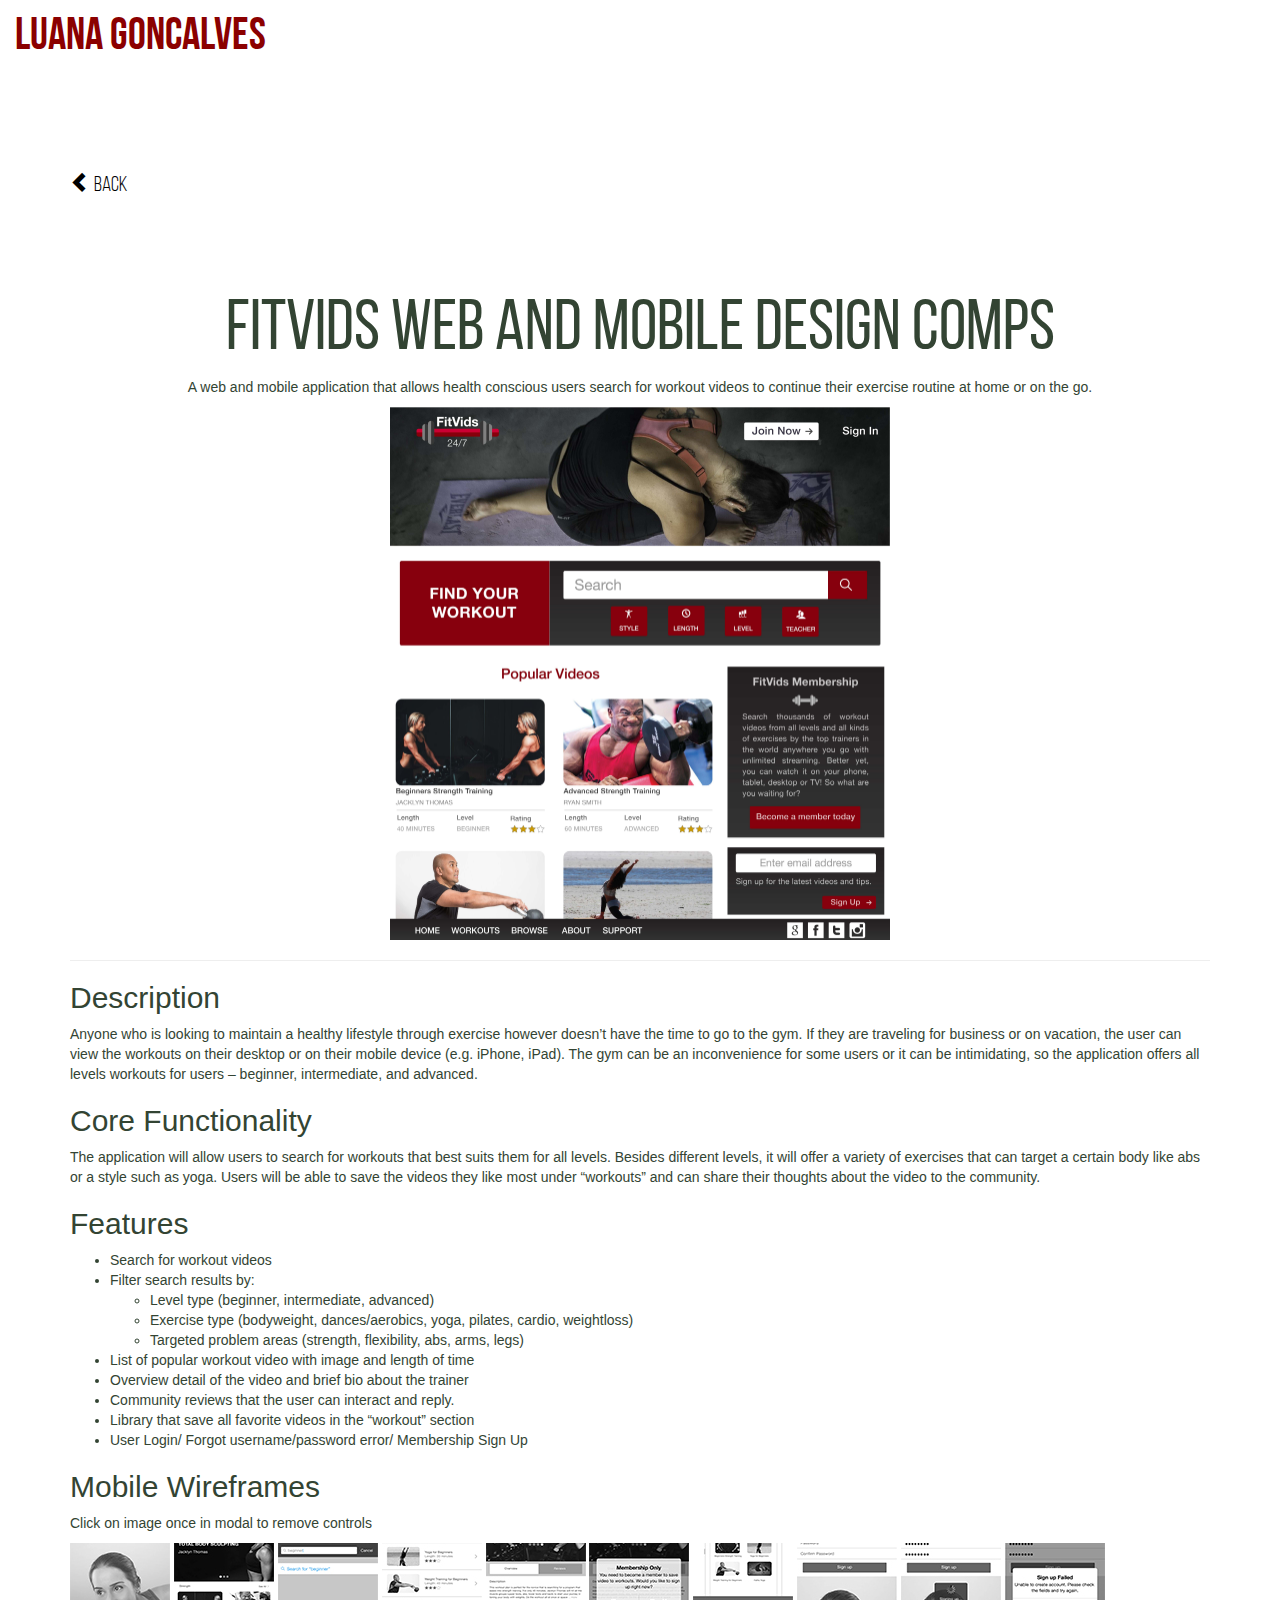
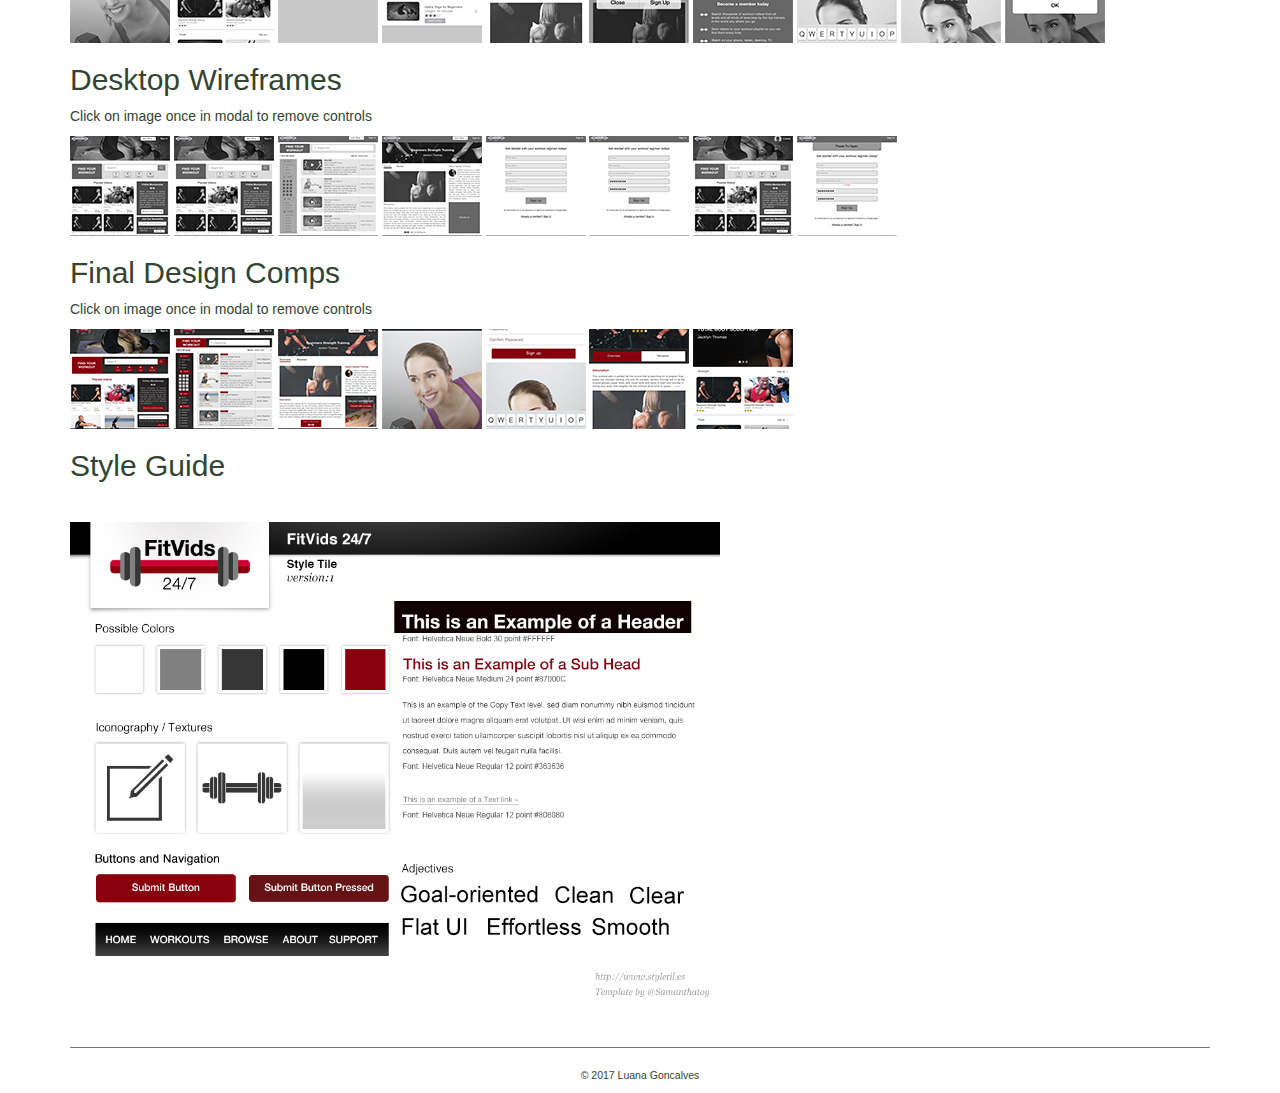
<file: fitvids.html>
<!DOCTYPE html>
<html lang="en">

    <head>
        <meta charset="utf-8">
        <meta name="viewport" content="width=device-width, initial-scale=1">
        <title>Luana Goncalves's Portfolio</title>
        <!-- Icons -->
        <link rel="apple-touch-icon" sizes="57x57" href="images/icons/apple-icon-57x57.png">
		<link rel="apple-touch-icon" sizes="60x60" href="images/icons/apple-icon-60x60.png">
		<link rel="apple-touch-icon" sizes="72x72" href="images/icons/apple-icon-72x72.png">
		<link rel="apple-touch-icon" sizes="76x76" href="images/icons/apple-icon-76x76.png">
		<link rel="apple-touch-icon" sizes="114x114" href="images/icons/apple-icon-114x114.png">
		<link rel="apple-touch-icon" sizes="120x120" href="images/icons/apple-icon-120x120.png">
		<link rel="apple-touch-icon" sizes="144x144" href="images/icons/apple-icon-144x144.png">
		<link rel="apple-touch-icon" sizes="152x152" href="images/icons/apple-icon-152x152.png">
		<link rel="apple-touch-icon" sizes="180x180" href="images/icons/apple-icon-180x180.png">
		<link rel="icon" type="image/png" sizes="192x192"  href="images/icons/android-icon-192x192.png">
		<link rel="icon" type="image/png" sizes="32x32" href="images/icons/favicon-32x32.png">
		<link rel="icon" type="image/png" sizes="96x96" href="images/icons/favicon-96x96.png">
		<link rel="icon" type="image/png" sizes="16x16" href="images/icons/favicon-16x16.png">
		<link rel="manifest" href="images/icons/manifest.json">
		<meta name="msapplication-TileColor" content="#ffffff">
		<meta name="msapplication-TileImage" content="images/icons/ms-icon-144x144.png">
		<meta name="theme-color" content="#ffffff">
        <!-- Bootstrap Core CSS -->
        <link rel="stylesheet" href="css/bootstrap.min.css" type="text/css">
        <!--Photo Gallery-->
        <link rel="stylesheet" href="css/blueimp-gallery.min.css">
        <!-- Custom CSS -->
        <link rel="stylesheet" href="css/main.css" type="text/css">
    </head>

    <body>

        <!-- Navbar -->
        <nav class="navbar navbar-default navbar-fixed-top">
            <div class="container-fluid">

                <!-- Navbar-header-->
                <div class="navbar-header">
                    <!-- Brand/Logo -->
                    <a class="navbar-brand" href="index.html">
                        <h1>Luana Goncalves</h1>
                    </a>
                </div>
                <!-- End Navbar-Header-->
            </div>
            <!-- End Container-Fluid -->
        </nav>
        <!--End Navbar -->
        <div class="container">
            <div class="row">
                <div class="col-lg-12 col-md-12 col-sm-12">
                    <!--Header -->
                    <div class="header">
                        <h4><a href="index.html"><span class="glyphicon glyphicon-chevron-left" aria-hidden="true"></span> Back</a></h4>
                        <h1>FitVids Web and Mobile Design Comps</h1>
                        <p>A web and mobile application that allows health conscious users search for workout videos to continue their exercise routine at home or on the go.</p>
                        <img src="images/fitvids-main.jpg" alt="desktop version of final design comp" title="FitVids Home Page Desktop Version">
                    </div><!--End Header -->
                    <hr>
                    <div class="main">
                        <h2>Description</h2>
                        <p>Anyone who is looking to maintain a healthy lifestyle through exercise however doesn’t have the time to go to the gym. If they are traveling for business or on vacation, the user can view the workouts on their desktop or on their mobile device (e.g. iPhone, iPad). The gym can be an inconvenience for some users or it can be intimidating, so the application offers all levels workouts for users – beginner, intermediate, and advanced.</p>
                        <h2>Core Functionality</h2>
                        <p>The application will allow users to search for workouts that best suits them for all levels. Besides different levels, it will offer a variety of exercises that can target a certain body like abs or a style such as yoga. Users will be able to save the videos they like most under “workouts” and can share their thoughts about the video to the community.</p>
                        <h2>Features</h2>
                        <ul>
                            <li>Search for workout videos</li>
                            <li>Filter search results by:
                                <ul>
                                    <li>Level type (beginner, intermediate, advanced)</li>
                                    <li>Exercise type (bodyweight, dances/aerobics, yoga, pilates, cardio, weightloss)</li>
                                    <li>Targeted problem areas (strength, flexibility, abs, arms, legs)</li>
                                </ul>
                            </li>
                            <li>List of popular workout video with image and length of time</li>
                            <li>Overview detail of the video and brief bio about the trainer</li>
                            <li>Community reviews that the user can interact and reply.</li>
                            <li>Library that save all favorite videos in the “workout” section</li>
                            <li>User Login/ Forgot username/password error/ Membership Sign Up</li>
                        </ul>
                        <div id="links">
                            <!--Gallery 1 -->
                            <h2>Mobile Wireframes</h2>
                            <p> Click on image once in modal to remove controls</p>
                            <a href="images/fitvids-mobile-wire-01.jpg" title="FitVids Mobile Splash Screen">
                                <img src="images/thumbnails/fitvids-mobile-wire-01.jpg" alt="FitVids Mobile Splash Screen">
                            </a>
                            <a href="images/fitvids-mobile-wire-02.jpg" title="FitVids Mobile Home Page">
                                <img src="images/thumbnails/fitvids-mobile-wire-02.jpg" alt="FitVids Mobile Home Page">
                            </a>
                            <a href="images/fitvids-mobile-wire-03.jpg" title="FitVids Mobile Search Feature">
                                <img src="images/thumbnails/fitvids-mobile-wire-03.jpg" alt="FitVids Mobile Search Feature">
                            </a>
                            <a href="images/fitvids-mobile-wire-04.jpg" title="FitVids Mobile Search Feature">
                                <img src="images/thumbnails/fitvids-mobile-wire-04.jpg" alt="FitVids Mobile Search Feature">
                            </a>
                            <a href="images/fitvids-mobile-wire-05.jpg" title="FitVids Mobile Class Overview">
                                <img src="images/thumbnails/fitvids-mobile-wire-05.jpg" alt="FitVids Mobile Class Overview">
                            </a>
                            <a href="images/fitvids-mobile-wire-06.jpg" title="FitVids Mobile Member Only Pop Up">
                                <img src="images/thumbnails/fitvids-mobile-wire-06.jpg" alt="FitVids Mobile  Member Only Pop Up">
                            </a>
                            <a href="images/fitvids-mobile-wire-07.jpg" title="FitVids Mobile Become a Member">
                                <img src="images/thumbnails/fitvids-mobile-wire-07.jpg" alt="FitVids Mobile Become a Member">
                            </a>
                            <a href="images/fitvids-mobile-wire-08.jpg" title="FitVids Mobile Member Sign Up">
                                <img src="images/thumbnails/fitvids-mobile-wire-08.jpg" alt="FitVids Mobile Member Sign Up">
                            </a>
                            <a href="images/fitvids-mobile-wire-09.jpg" title="FitVids Mobile Loading Page">
                                <img src="images/thumbnails/fitvids-mobile-wire-09.jpg" alt="FitVids Mobile Loading Page">
                            </a>
                            <a href="images/fitvids-mobile-wire-10.jpg" title="FitVids Mobile Validation Pop Up">
                                <img src="images/thumbnails/fitvids-mobile-wire-10.jpg" alt="FitVids Mobile Validation Pop Up">
                            </a>
                            <!--Gallery 2 -->
                            <h2>Desktop Wireframes</h2>
                            <p> Click on image once in modal to remove controls</p>
                            <a href="images/fitvids-desktop-wire-01.jpg" title="FitVids Desktop Home Screen">
                                <img src="images/thumbnails/fitvids-desktop-wire-01.jpg" alt="FitVids Desktop Home Screen">
                            </a>
                            <a href="images/fitvids-desktop-wire-02.jpg" title="Desktop Search Feature">
                                <img src="images/thumbnails/fitvids-desktop-wire-02.jpg" alt="Desktop Search Feature">
                            </a>
                            <a href="images/fitvids-desktop-wire-03.jpg" title="Desktop Search Feature">
                                <img src="images/thumbnails/fitvids-desktop-wire-03.jpg" alt="Desktop Search Feature">
                            </a>
                            <a href="images/fitvids-desktop-wire-04.jpg" title="Desktop Class Overview">
                                <img src="images/thumbnails/fitvids-desktop-wire-04.jpg" alt="Desktop Class Overview">
                            </a>
                            <a href="images/fitvids-desktop-wire-05.jpg" title="Sign Up Landing Page">
                                <img src="images/thumbnails/fitvids-desktop-wire-05.jpg" alt="Sign Up Landing Page">
                            </a>
                            <a href="images/fitvids-desktop-wire-10.jpg" title="Sign Up Landing Page">
                                <img src="images/thumbnails/fitvids-desktop-wire-10.jpg" alt="Sign Up Landing Page">
                            </a>
                            <a href="images/fitvids-desktop-wire-11.jpg" title="User Logged In Home Page">
                                <img src="images/thumbnails/fitvids-desktop-wire-11.jpg" alt="User Logged In Home Page">
                            </a>
                            <a href="images/fitvids-desktop-wire-13.jpg" title="Validation Alerts">
                                <img src="images/thumbnails/fitvids-desktop-wire-13.jpg" alt="Validation Alerts">
                            </a>
                            <!--Gallery 3 -->
                            <h2>Final Design Comps</h2>
                            <p> Click on image once in modal to remove controls</p>
                            <a href="images/fitvids-final-comps-01.jpg" title="Final Desktop Home Screen">
                                <img src="images/thumbnails/fitvids-final-comps-01.jpg" alt="Final Desktop Home Screen">
                            </a>
                            <a href="images/fitvids-final-comps-02.jpg" title="Final Desktop Search Feature">
                                <img src="images/thumbnails/fitvids-final-comps-02.jpg" alt="Final Desktop Search Feature">
                            </a>
                            <a href="images/fitvids-final-comps-03.jpg" title="Final Desktop Class Overview">
                                <img src="images/thumbnails/fitvids-final-comps-03.jpg" alt="Final Desktop Class Overview">
                            </a>
                            <a href="images/fitvids-final-comps-04.jpg" title="Final Mobile Splash Screen">
                                <img src="images/thumbnails/fitvids-final-comps-04.jpg" alt="Final Mobile Splash Screen">
                            </a>
                            <a href="images/fitvids-final-comps-05.jpg" title="Final Mobile Sign Up">
                                <img src="images/thumbnails/fitvids-final-comps-05.jpg" alt="Final Mobile Sign Up">
                            </a>
                            <a href="images/fitvids-final-comps-06.jpg" title="Final Mobile Class Overview">
                                <img src="images/thumbnails/fitvids-final-comps-06.jpg" alt="Final Mobile Class Overview">
                            </a>
                            <a href="images/fitvids-final-comps-07.jpg" title="Final Mobile Home Screen">
                                <img src="images/thumbnails/fitvids-final-comps-07.jpg" alt="Final Mobile Home Screen">
                            </a>
                        </div><!--End Gallery-->
                        <!--Gallery Dialog Control-->
                        <div id="blueimp-gallery" class="blueimp-gallery blueimp-gallery-controls">
                            <div class="slides"></div>
                            <h3 class="title"></h3>
                            <a class="prev">‹</a>
                            <a class="next">›</a>
                            <a class="close">×</a>
                            <a class="play-pause"></a>
                            <ol class="indicator"></ol>
                        </div><!--End Gallery Controls-->
                        <h2>Style Guide</h2>
                        <img class="style-guide" src="images/fitvids-style-guide.jpg" title="FitVids Style Guide" alt="FitVids Style Guide">
                        <!-- Footer -->
                        <footer>
                            <p>&copy; 2017 Luana Goncalves</p>
                        </footer>
                    </div><!-- End Main -->
                </div><!-- End Columns -->
            </div><!-- End Row -->
        </div><!-- End Container -->
        <script src="js/blueimp-gallery.min.js"></script>
        <script>
            document.getElementById('links').onclick = function (event) {
            event = event || window.event;
            var target = event.target || event.srcElement,
            link = target.src ? target.parentNode : target,
            options = {index: link, event: event},
            links = this.getElementsByTagName('a');
            blueimp.Gallery(links, options);
            };
        </script>
    </body>
</html>
</file>
<file: css/main.css>
@font-face {
    font-family: "Bebas Neue Bold";
    src: url(../fonts/BebasNeue_Bold.WOFF) format('woff');
    src: url(../fonts/BebasNeue_Bold.ttf) format('truetype');
}

@font-face {
    font-family: "Bebas Neue Regular";
    src: url(../fonts/BebasNeue_Regular.WOFF) format('woff');
    src: url(../fonts/BebasNeue_Regular.ttf) format('truetype');
}

@font-face {
    font-family: "Bebas Neue Book";
    src: url(../fonts/BebasNeue_Book.WOFF) format('woff');
    src: url(../fonts/BebasNeue_Book.ttf) format('truetype');
}

html, body {
    height: 100%;
    width: 100%;
}

body {
    font-family: "Helvetica Neue",Helvetica,Arial,sans-serif;
    line-height: 1.428571429;
    color: #343;
    background-color: #fff;
    position: relative;
    padding-top: 70px;
}

/*-------- STYLING OF NAVBAR ---------*/

.navbar {
    margin-bottom: 0;
}

nav.navbar.navbar-default.navbar-fixed-top{
    background-color: #fff;
    border-bottom: none;
    height: 70px;
}

.navbar-default .navbar-nav>li>a {
    color: #000;
    font: 1.5em "Bebas Neue Regular",sans-serif;
    padding: 25px 15px 20px 15px;
}

.navbar-default .navbar-nav>li>a:focus, .navbar-default .navbar-nav>li>a:hover, a.navbar-brand:hover h1 {
    color:darkred;
}


.navbar-default .navbar-nav>.active>a, .navbar-default .navbar-nav>.active>a:focus, .navbar-default .navbar-nav>.active>a:hover {
    background-color: rgba(0,0,0,0.95);
    height: 70px;
    color: #fff;
}

.navbar-default .navbar-toggle .icon-bar {
    background-color:#fff;
}

button.navbar-toggle{
    background-color: rgba(44,62,80,0.75) !important;
}

.navbar-brand {
    padding: 0;
}

.navbar-brand h1 {
    font: 2.5em "Bebas Neue Bold", sans-serif;
    margin:0;
    color: #000;
    padding: 15px 15px 0 15px;
}

/*-------- STYLING OF JUMBOTRON ---------*/
.jumbotron {
    height: 600px;
    background-color: #fff;
    margin-top: 200px;
}

.jumbotron h1, p {
    text-align: center;
}

.jumbotron h1, .jumbotron p.portfolio-button a  {
    color: #323232;
}

.jumbotron h1 {
    font: 7em "Bebas Neue Book";
}

.jumbotron p, #portfolio-button {
    color: #4c4c4c;
}

.jumbotron p {
    margin-top: 15px;
    margin-bottom: 0px;
    font-size: 2em;
}

.jumbotron p.portfolio-button {
    margin-top: 200px;
    font-family: "Bebas Neue Regular";
}

.jumbotron p.portfolio-button a {
    position: relative;
    text-decoration: none;
}

.jumbotron p.portfolio-button a:hover {
    color: darkred;
}

.jumbotron p.portfolio-button a span{
    display: block;
}

#portfolio-button:hover {}

/*-------- STYLING OF MAIN ---------*/

#about h1, #portfolio h1, #contact h1{
    text-align: center;
    font: 5em "Bebas Neue Book";
    margin: 50px 0 50px 0;
}

#about span {
    font-size: 2em;
    font-weight: bold;
    color: #2c3e50;
}


/*-------- STYLING OF PORTFOLIO ---------*/

.caption h3 {
    text-align:center;
}

#portfolio .btn {
    background-color: black;
    border:none;
    -webkit-transition: background-color .5s ease-out;
    -moz-transition: background-color .5s ease-out;
    -o-transition: background-color .5s ease-out;
    transition: background-color .5s ease-out;
}

#portfolio .btn:hover {
    background-color: darkred;
    -webkit-transition: background-color .5s ease-out;
    -moz-transition: background-color .5s ease-out;
    -o-transition: background-color .5s ease-out;
    transition: background-color .5s ease-out;
}

/*-------- STYLING OF FitVids ---------*/

.header {
    height:auto;
    margin-top: 50px;
}

.header h1{
    text-align: center;
    font: 5em "Bebas Neue Regular";
    margin-top: 100px;
}

.header h4 {
    font: 1.5em "Bebas Neue Book";
    margin-top: 100px;
}

.header h4 a {
    color: #000;
}

.header h4 a:hover {
    color: darkred;
}

.header img {
    max-width: 500px;
    display: block;
    margin: 0 auto;
}

.main p {
    text-align: left;
}

.style-guide {
    max-width: 650px;
    margin-top: 30px;
}

.main footer > p {
    text-align: center;
}


footer {
    text-align: center;
    font-size: .75em;
    margin-top: 40px;
    padding: 20px 0 0 0;
    border-top: 1px solid #777;
}
</file>
<file: css/blueimp-gallery.min.css>
@charset "UTF-8";.blueimp-gallery,.blueimp-gallery>.slides>.slide>.slide-content{position:absolute;top:0;right:0;bottom:0;left:0;-moz-backface-visibility:hidden}.blueimp-gallery>.slides>.slide>.slide-content{margin:auto;width:auto;height:auto;max-width:100%;max-height:100%;opacity:1}.blueimp-gallery{position:fixed;z-index:999999;overflow:hidden;background:#000;background:rgba(0,0,0,.9);opacity:0;display:none;direction:ltr;-ms-touch-action:none;touch-action:none}.blueimp-gallery-carousel{position:relative;z-index:auto;margin:1em auto;padding-bottom:56.25%;box-shadow:0 0 10px #000;-ms-touch-action:pan-y;touch-action:pan-y}.blueimp-gallery-display{display:block;opacity:1}.blueimp-gallery>.slides{position:relative;height:100%;overflow:hidden}.blueimp-gallery-carousel>.slides{position:absolute}.blueimp-gallery>.slides>.slide{position:relative;float:left;height:100%;text-align:center;-webkit-transition-timing-function:cubic-bezier(0.645,.045,.355,1);-moz-transition-timing-function:cubic-bezier(0.645,.045,.355,1);-ms-transition-timing-function:cubic-bezier(0.645,.045,.355,1);-o-transition-timing-function:cubic-bezier(0.645,.045,.355,1);transition-timing-function:cubic-bezier(0.645,.045,.355,1)}.blueimp-gallery,.blueimp-gallery>.slides>.slide>.slide-content{-webkit-transition:opacity .5s linear;-moz-transition:opacity .5s linear;-ms-transition:opacity .5s linear;-o-transition:opacity .5s linear;transition:opacity .5s linear}.blueimp-gallery>.slides>.slide-loading{background:url(../img/loading.gif) center no-repeat;background-size:64px 64px}.blueimp-gallery>.slides>.slide-loading>.slide-content{opacity:0}.blueimp-gallery>.slides>.slide-error{background:url(../img/error.png) center no-repeat}.blueimp-gallery>.slides>.slide-error>.slide-content{display:none}.blueimp-gallery>.prev,.blueimp-gallery>.next{position:absolute;top:50%;left:15px;width:40px;height:40px;margin-top:-23px;font-family:"Helvetica Neue",Helvetica,Arial,sans-serif;font-size:60px;font-weight:100;line-height:30px;color:#fff;text-decoration:none;text-shadow:0 0 2px #000;text-align:center;background:#222;background:rgba(0,0,0,.5);-webkit-box-sizing:content-box;-moz-box-sizing:content-box;box-sizing:content-box;border:3px solid #fff;-webkit-border-radius:23px;-moz-border-radius:23px;border-radius:23px;opacity:.5;cursor:pointer;display:none}.blueimp-gallery>.next{left:auto;right:15px}.blueimp-gallery>.close,.blueimp-gallery>.title{position:absolute;top:15px;left:15px;margin:0 40px 0 0;font-size:20px;line-height:30px;color:#fff;text-shadow:0 0 2px #000;opacity:.8;display:none}.blueimp-gallery>.close{padding:15px;right:15px;left:auto;margin:-15px;font-size:30px;text-decoration:none;cursor:pointer}.blueimp-gallery>.play-pause{position:absolute;right:15px;bottom:15px;width:15px;height:15px;background:url(../img/play-pause.png) 0 0 no-repeat;cursor:pointer;opacity:.5;display:none}.blueimp-gallery-playing>.play-pause{background-position:-15px 0}.blueimp-gallery>.prev:hover,.blueimp-gallery>.next:hover,.blueimp-gallery>.close:hover,.blueimp-gallery>.title:hover,.blueimp-gallery>.play-pause:hover{color:#fff;opacity:1}.blueimp-gallery-controls>.prev,.blueimp-gallery-controls>.next,.blueimp-gallery-controls>.close,.blueimp-gallery-controls>.title,.blueimp-gallery-controls>.play-pause{display:block;-webkit-transform:translateZ(0);-moz-transform:translateZ(0);-ms-transform:translateZ(0);-o-transform:translateZ(0);transform:translateZ(0)}.blueimp-gallery-single>.prev,.blueimp-gallery-left>.prev,.blueimp-gallery-single>.next,.blueimp-gallery-right>.next,.blueimp-gallery-single>.play-pause{display:none}.blueimp-gallery>.slides>.slide>.slide-content,.blueimp-gallery>.prev,.blueimp-gallery>.next,.blueimp-gallery>.close,.blueimp-gallery>.play-pause{-webkit-user-select:none;-khtml-user-select:none;-moz-user-select:none;-ms-user-select:none;user-select:none}body:last-child .blueimp-gallery>.slides>.slide-error{background-image:url(../img/error.svg)}body:last-child .blueimp-gallery>.play-pause{width:20px;height:20px;background-size:40px 20px;background-image:url(../img/play-pause.svg)}body:last-child .blueimp-gallery-playing>.play-pause{background-position:-20px 0}*+html .blueimp-gallery>.slides>.slide{min-height:300px}*+html .blueimp-gallery>.slides>.slide>.slide-content{position:relative}@charset "UTF-8";.blueimp-gallery>.indicator{position:absolute;top:auto;right:15px;bottom:15px;left:15px;margin:0 40px;padding:0;list-style:none;text-align:center;line-height:10px;display:none}.blueimp-gallery>.indicator>li{display:inline-block;width:9px;height:9px;margin:6px 3px 0;-webkit-box-sizing:content-box;-moz-box-sizing:content-box;box-sizing:content-box;border:1px solid transparent;background:#ccc;background:rgba(255,255,255,.25)center no-repeat;border-radius:5px;box-shadow:0 0 2px #000;opacity:.5;cursor:pointer}.blueimp-gallery>.indicator>li:hover,.blueimp-gallery>.indicator>.active{background-color:#fff;border-color:#fff;opacity:1}.blueimp-gallery-controls>.indicator{display:block;-webkit-transform:translateZ(0);-moz-transform:translateZ(0);-ms-transform:translateZ(0);-o-transform:translateZ(0);transform:translateZ(0)}.blueimp-gallery-single>.indicator{display:none}.blueimp-gallery>.indicator{-webkit-user-select:none;-khtml-user-select:none;-moz-user-select:none;-ms-user-select:none;user-select:none}*+html .blueimp-gallery>.indicator>li{display:inline}@charset "UTF-8";.blueimp-gallery>.slides>.slide>.video-content>img{position:absolute;top:0;right:0;bottom:0;left:0;margin:auto;width:auto;height:auto;max-width:100%;max-height:100%;-moz-backface-visibility:hidden}.blueimp-gallery>.slides>.slide>.video-content>video{position:absolute;top:0;left:0;width:100%;height:100%}.blueimp-gallery>.slides>.slide>.video-content>iframe{position:absolute;top:100%;left:0;width:100%;height:100%;border:none}.blueimp-gallery>.slides>.slide>.video-playing>iframe{top:0}.blueimp-gallery>.slides>.slide>.video-content>a{position:absolute;top:50%;right:0;left:0;margin:-64px auto 0;width:128px;height:128px;background:url(../img/video-play.png) center no-repeat;opacity:.8;cursor:pointer}.blueimp-gallery>.slides>.slide>.video-content>a:hover{opacity:1}.blueimp-gallery>.slides>.slide>.video-playing>a,.blueimp-gallery>.slides>.slide>.video-playing>img{display:none}.blueimp-gallery>.slides>.slide>.video-content>video{display:none}.blueimp-gallery>.slides>.slide>.video-playing>video{display:block}.blueimp-gallery>.slides>.slide>.video-loading>a{background:url(../img/loading.gif) center no-repeat;background-size:64px 64px}body:last-child .blueimp-gallery>.slides>.slide>.video-content:not(.video-loading)>a{background-image:url(../img/video-play.svg)}*+html .blueimp-gallery>.slides>.slide>.video-content{height:100%}*+html .blueimp-gallery>.slides>.slide>.video-content>a{left:50%;margin-left:-64px}
</file>
